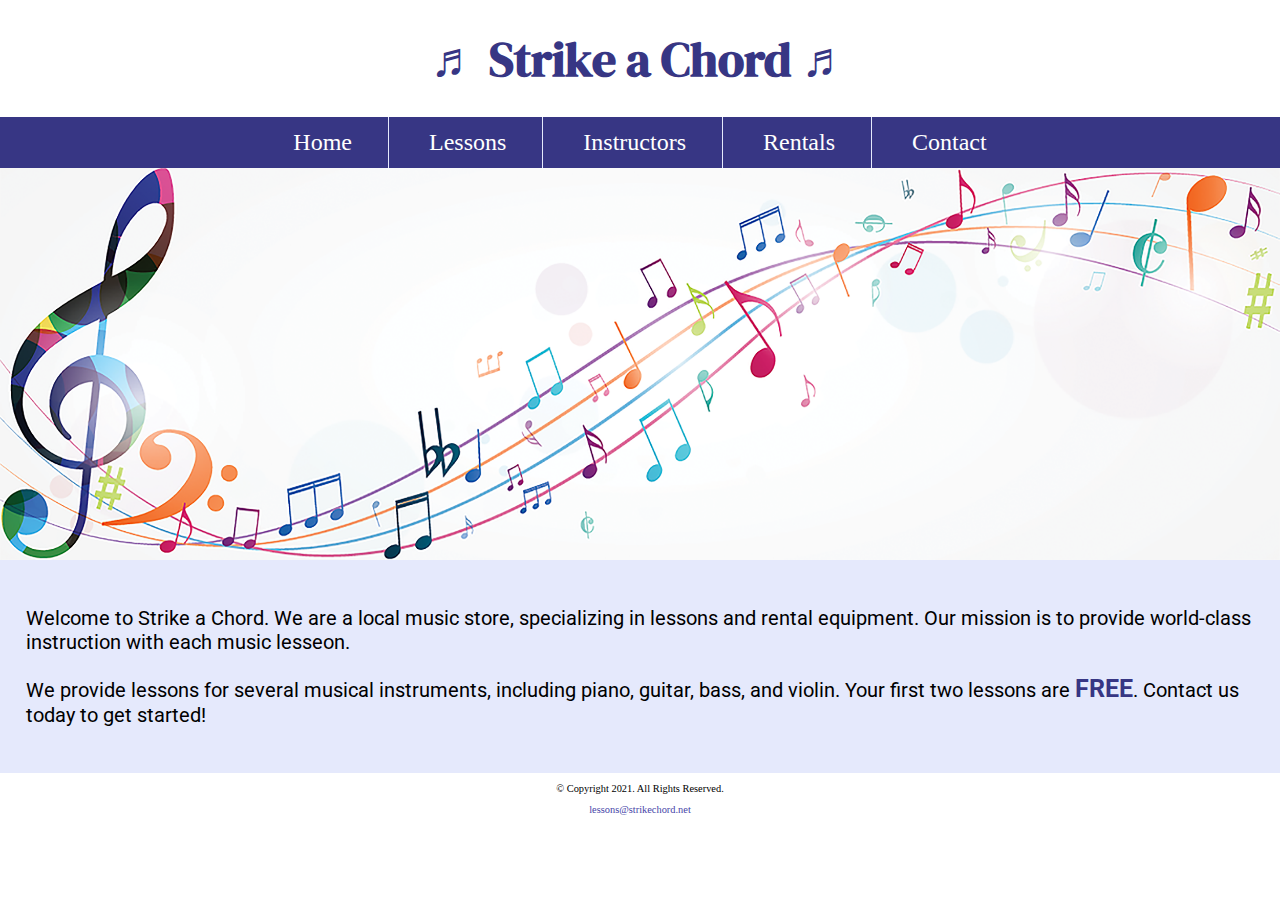
<file: music/index.html>
<!--
	Student Name: Romika Chaudhary
	File Name: C8 Lab1 
	Date: Nov 20, 2023
-->

<!DOCTYPE html>
<html lang = "en">
<head>
	<title>Strike a Chord: Home Page</title>
	<meta charset = "utf-8">
	<link rel="stylesheet" href="css/styles.css">
	<meta name="viewport" content="width=device-width, initial-scale=1.0">
	<link href="https://fonts.googleapis.com/css2?family=DM+Serif+Display:ital@1&family=Roboto:ital,wght@1,100&display=swap" rel="stylesheet">
	<link rel="shortcut icon" href="images/favicon.ico">
	<link rel="icon" type="image/png" sizes="32x32" href="images/favicon-32.png">
	<link rel="apple-touch-icon" sizes="180x180" href="images/appletouch-icon.png">
	<link rel="icon" sizes="192x192" href="images/android-chrome-192.png">
</head>
<body>
	<header>
		<!-- Other three music symbol entities are &#9833, &#9834 and &#9835 -->
		<h1><span class="tab-desk">&#9836;</span> Strike a Chord <span class="tab-desk">&#9836;</span></h1>
	</header>
	<nav>
		<ul> 
			<li><a href="index.html"> Home </a></li> 
			<li><a href="lessons.html"> Lessons </a></li> 
			<li><a href="instructors.html"> Instructors </a></li> 
			<li><a href="rentals.html"> Rentals </a></li> 
			<li><a href="contact.html"> Contact </a></li>
		</ul>
	</nav>
	
	<!-- Hero image -->
	<div class="tab-desk" id="hero">
		<img src="images/music-notes.png" alt="colorful  music notes">
	</div>
	<!-- Use the main area to add the main comtent to the webpage -->
	<main>
		<div id="intro">
			<p>Welcome to Strike a Chord. We are a local music store, specializing in lessons and rental equipment. Our mission is to provide world-class instruction with each music lesseon.</p>
		
			<p>We provide lessons for several musical instruments, including piano, guitar, bass, and violin. Your first two lessons are <span class="action">FREE</span>. Contact us today to get started!</p>
		</div>
	</main>
	<footer>
		<p>&copy; Copyright 2021. All Rights Reserved.</p>
		<p><a href="mailto:lessons@strikechord.net">lessons@strikechord.net</a></p>
	</footer>
</body>
</file>
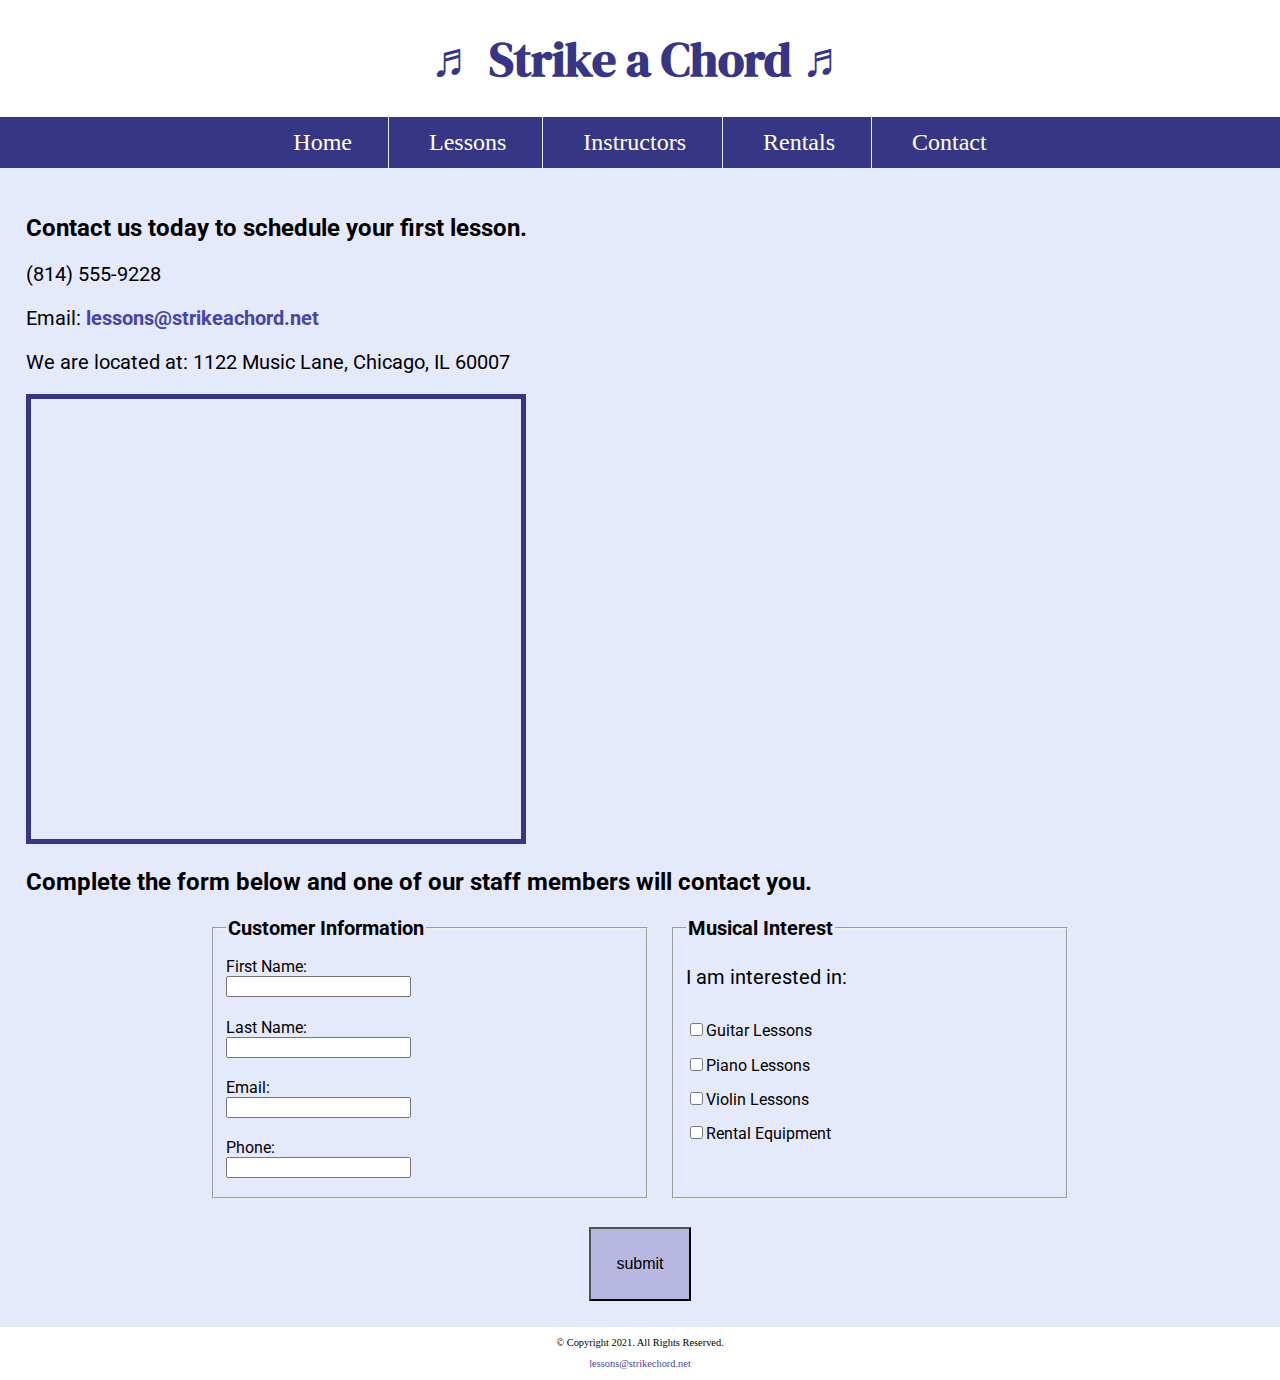
<file: music/contact.html>
<!--
	Student Name: Romika Chaudhary
	File Name: C8 Lab1 
	Date: Nov 20, 2023
-->

<!DOCTYPE html>
<html lang = "en">
<head>
	<title>Strike a Chord: Contact</title>
	<meta charset = "utf-8">
	<link rel="stylesheet" href="css/styles.css">
	<meta name="viewport" content="width=device-width, initial-scale=1.0">
	<link href="https://fonts.googleapis.com/css2?family=DM+Serif+Display:ital@1&family=Roboto:ital,wght@1,100&display=swap" rel="stylesheet">
	<link rel="shortcut icon" href="images/favicon.ico">
	<link rel="icon" type="image/png" sizes="32x32" href="images/favicon-32.png">
	<link rel="apple-touch-icon" sizes="180x180" href="images/appletouch-icon.png">
	<link rel="icon" sizes="192x192" href="images/android-chrome-192.png">
</head>
<body>
	<header>
		<h1><span class="tab-desk">&#9836;</span> Strike a Chord <span class="tab-desk">&#9836;</span></h1>
	</header>
	<nav>
		<ul> 
			<li><a href="index.html"> Home </a></li> 
			<li><a href="lessons.html"> Lessons </a></li> 
			<li><a href="instructors.html"> Instructors </a></li> 
			<li><a href="rentals.html"> Rentals </a></li> 
			<li><a href="contact.html"> Contact </a></li>
		</ul>
	</nav>
	<!-- Use the main area to add the main comtent to the webpage -->
	<main>
		<div id="contact">
			<h2>Contact us today to schedule your first lesson.</h2>
				<p class="tel-link mobile"> <a href="tel: 8145559228">(814) 555-9228</a></p>
				<p class="tab-desk">(814) 555-9228</p>
				<p>Email: <a class="email-link" href=”mailto:lessons@strikeachord.net”>lessons@strikeachord.net</a></p>
				<p>We are located at: 1122 Music Lane, Chicago, IL 60007</p>
				<iframe class="map" src="https://www.google.com/maps/embed?pb=!1m18!1m12!1m3!1d380511.4633641397!2d-88.062299840294!3d41.83377142013094!2m3!1f0!2f0!3f0!3m2!1i1024!2i768!4f13.1!3m3!1m2!1s0x880e2c3cd0f4cbed%3A0xafe0a6ad09c0c000!2sChicago%2C%20IL%2C%20USA!5e0!3m2!1sen!2sca!4v1695777402993!5m2!1sen!2sca"></iframe>
				
		</div>

		<div id="form">
			<h2>Complete the form below and one of our staff members will contact you.</h2>
			<form class="form-grid">
				<fieldset>
					<legend>Customer Information</legend>
					<label for="fName">First Name:</label>
					<input type="text" name="fName" id="fName">
					<label for="lName">Last Name:</label>
					<input type="text" name="lName" id="lName">
					<label for="email">Email:</label>
					<input type="email" name="email" id="email">
					<label for="phone">Phone:</label>
					<input type="tel" id="phone" name="phone">
				</fieldset>
				<fieldset>
					<legend>Musical Interest</legend>
					<p>I am interested in:</p>
					<label for="guitaries"><input type="checkbox" name="interest" 
						id="guitaries" value="Guitar Lessons">Guitar Lessons</label>
					<label for="piano"><input type="checkbox" name="interest"
							id="pianoles" value="Piano Lessons">Piano Lessons</label>
					<label for="violin"><input type="checkbox" name="interest"
							id="violinles" value="Violin Lessons">Violin Lessons</label>
					<label for="rent"><input type="checkbox" name="interest"
							id="rent" value="Rental Equipment">Rental Equipment</label>
				</fieldset>
				<input type="submit" id="submit" value="submit" class="btn">

			</form>
		</div>
	</main>
	<footer>
		<p>&copy; Copyright 2021. All Rights Reserved.</p>
		<p><a href="mailto:lessons@strikechord.net">lessons@strikechord.net</a></p>
	</footer>
</body>
</file>
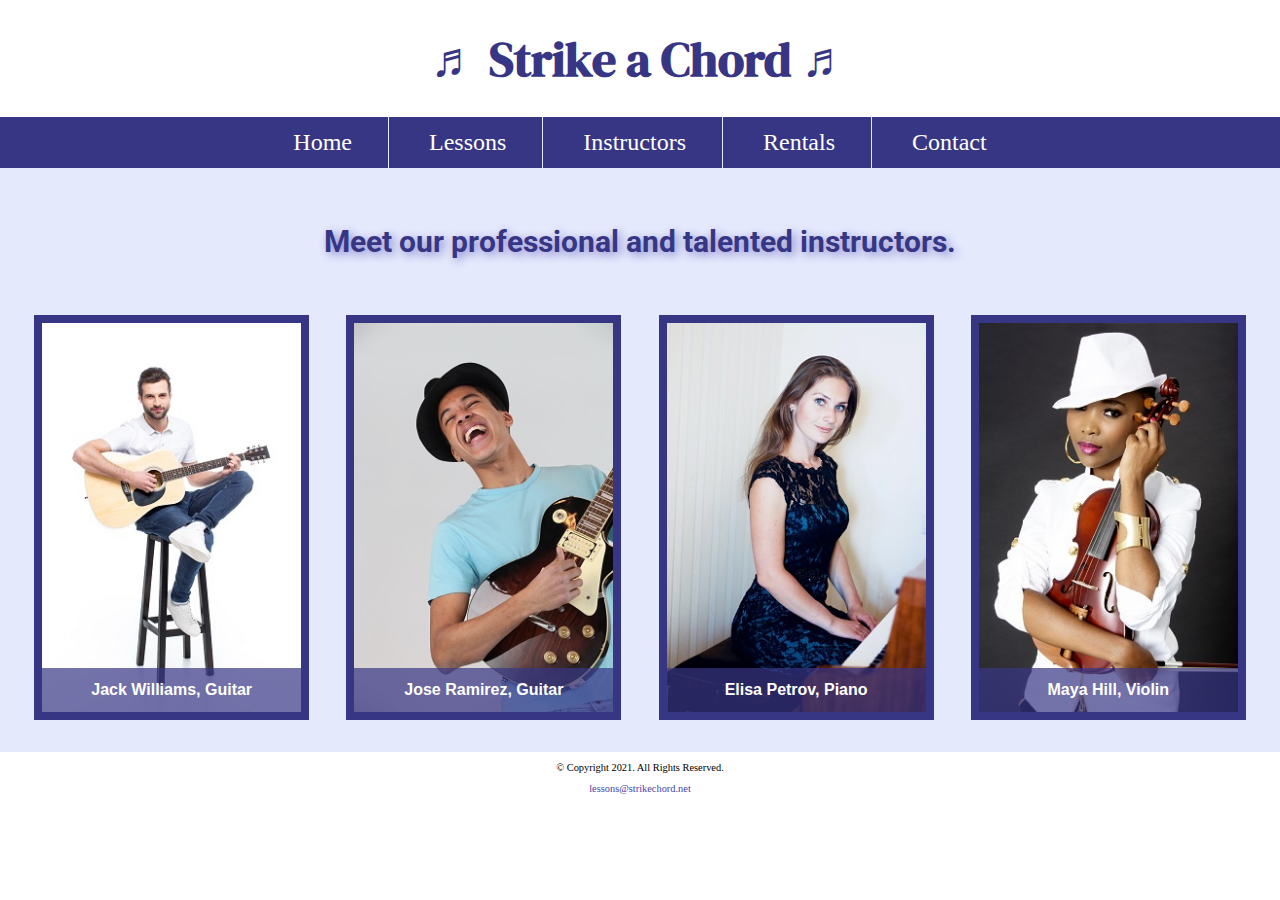
<file: music/instructors.html>
<!--
	Student Name: Romika Chaudhary
	File Name: C8 Lab1 
	Date: Nov 20, 2023
-->

<!DOCTYPE html>
<html lang = "en">
<head>
	<title>Strike a Chord: Instructors</title>
	<meta charset = "utf-8">
	<link rel="stylesheet" href="css/styles.css">
	<meta name="viewport" content="width=device-width, initial-scale=1.0">
	<link href="https://fonts.googleapis.com/css2?family=DM+Serif+Display:ital@1&family=Roboto:ital,wght@1,100&display=swap" rel="stylesheet">
    <link rel="shortcut icon" href="images/favicon.ico">
	<link rel="icon" type="image/png" sizes="32x32" href="images/favicon-32.png">
	<link rel="apple-touch-icon" sizes="180x180" href="images/appletouch-icon.png">
	<link rel="icon" sizes="192x192" href="images/android-chrome-192.png">
</head>
<body>
	<header>
		<h1><span class="tab-desk">&#9836;</span> Strike a Chord <span class="tab-desk">&#9836;</span></h1>
	</header>
	<nav>
		<ul> 
			<li><a href="index.html"> Home </a></li> 
			<li><a href="lessons.html"> Lessons </a></li> 
			<li><a href="instructors.html"> Instructors </a></li> 
			<li><a href="rentals.html"> Rentals </a></li> 
			<li><a href="contact.html"> Contact </a></li>
		</ul>
	</nav>
	<!-- Use the main area to add the main comtent to the webpage -->
	<main class="grid">
		<aside>
            <p>Meet our professional and talented instructors.</p>
        </aside>

        <figure>
            <img src="images/guitar-instructor.jpg" alt="guitar instructor">
            <figcaption>Jack Williams, Guitar</figcaption>
        </figure>
        <figure>
            <img src="images/electric-guitar-instructor.jpg" alt="electric guitar instructor">
            <figcaption>Jose Ramirez, Guitar</figcaption>
        </figure>
        <figure>
            <img src="images/piano-instructor.jpg" alt="piano instructor">
            <figcaption>Elisa Petrov, Piano</figcaption>
        </figure>
        <figure>
            <img src="images/violin-instructor.jpg" alt="violin instructor">
            <figcaption>Maya Hill, Violin</figcaption>
        </figure>
	</main>
	<footer>
		<p>&copy; Copyright 2021. All Rights Reserved.</p>
		<p><a href="mailto:lessons@strikechord.net">lessons@strikechord.net</a></p>
	</footer>
</body>
</file>
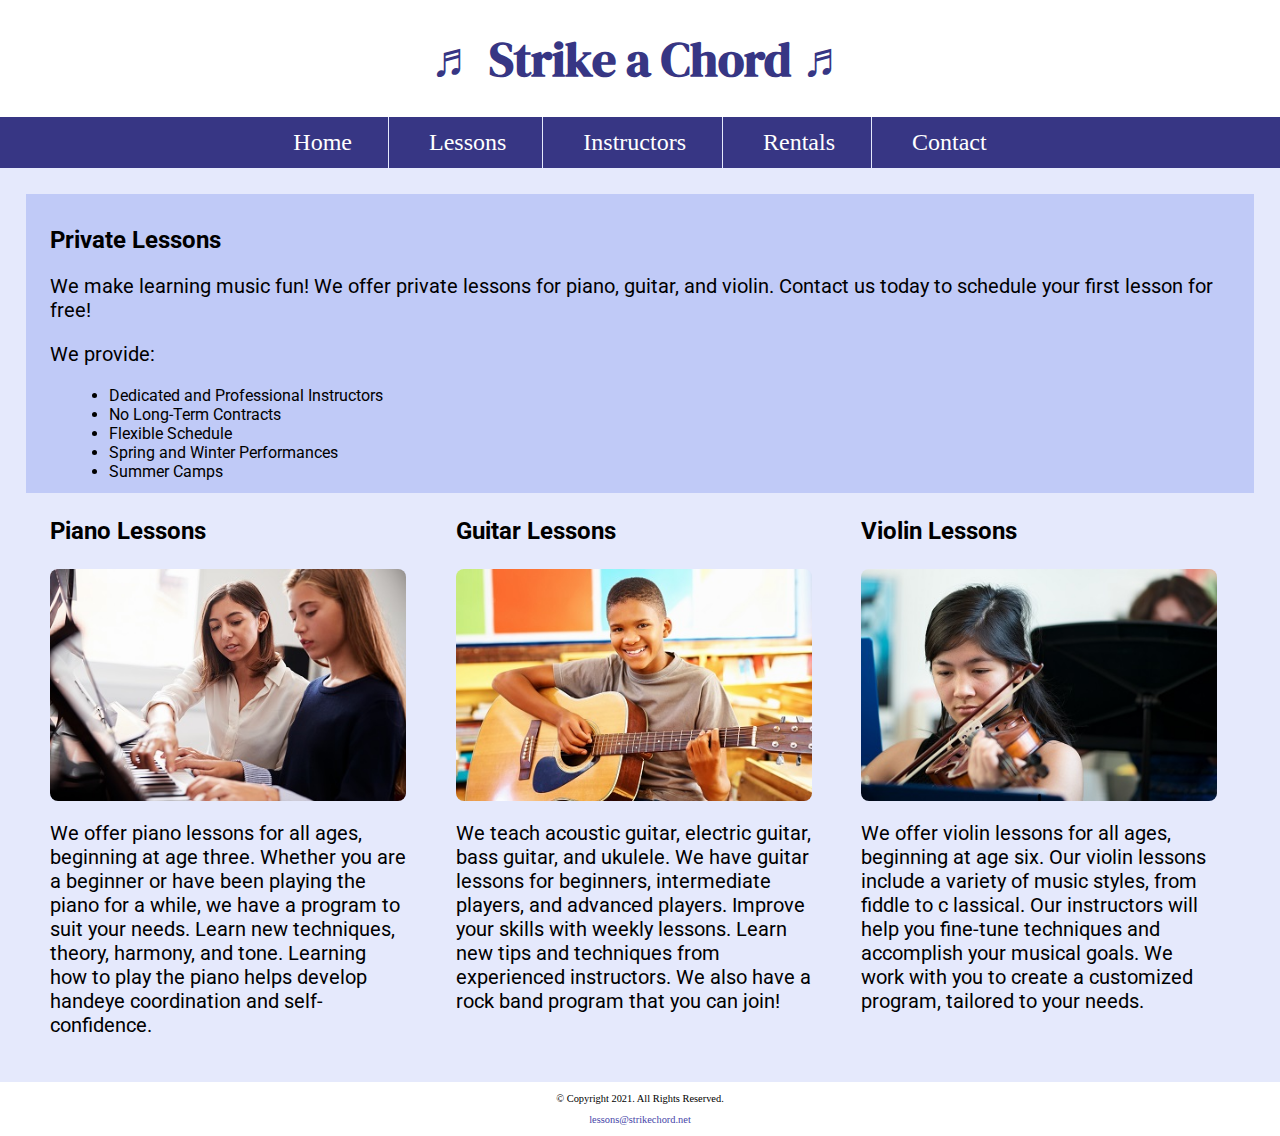
<file: music/lessons.html>
<!--
	Student Name: Romika Chaudhary
	File Name: C8 Lab1 
	Date: Nov 20, 2023
-->

<!DOCTYPE html>
<html lang = "en">
<head>
	<title>Strike a Chord: Lessons</title>
	<meta charset = "utf-8">
	<link rel="stylesheet" href="css/styles.css">
	<meta name="viewport" content="width=device-width, initial-scale=1.0">
	<link href="https://fonts.googleapis.com/css2?family=DM+Serif+Display:ital@1&family=Roboto:ital,wght@1,100&display=swap" rel="stylesheet">
	<link rel="shortcut icon" href="images/favicon.ico">
	<link rel="icon" type="image/png" sizes="32x32" href="images/favicon-32.png">
	<link rel="apple-touch-icon" sizes="180x180" href="images/appletouch-icon.png">
	<link rel="icon" sizes="192x192" href="images/android-chrome-192.png">
</head>
<body>
	<header>
		<h1><span class="tab-desk">&#9836;</span> Strike a Chord <span class="tab-desk">&#9836;</span></h1>
	</header>
	<nav>
		<ul> 
			<li><a href="index.html"> Home </a></li> 
			<li><a href="lessons.html"> Lessons </a></li> 
			<li><a href="instructors.html"> Instructors </a></li> 
			<li><a href="rentals.html"> Rentals </a></li> 
			<li><a href="contact.html"> Contact </a></li>
		</ul>
	</nav>
	<!-- Use the main area to add the main comtent to the webpage -->
	<main>
		<section id="info">
			<h2>Private Lessons</h2>
				<p>We make learning music fun! We offer private lessons for piano, guitar, and violin. Contact us today to schedule your first lesson for free! </p>
				<p>We provide:</p>
					<ul>
						<li>Dedicated and Professional Instructors</li>
						<li>No Long-Term Contracts</li>
						<li>Flexible Schedule</li>
						<li>Spring and Winter Performances</li>
						<li>Summer Camps</li>
					</ul>
		</section>
		<section id="piano">
			<h3>Piano Lessons</h3>
				<img class="round" src="images/piano-lesson.jpg" alt="piano teacher and student sitting at a piano">
					<p>We offer piano lessons for all ages, beginning at age three. Whether you are a beginner or have been playing the piano for a while,
					we have a program to suit your needs. Learn new techniques, theory, harmony, and tone. Learning how to play the piano helps develop 
					handeye coordination and self-confidence.</p>
		</section>
		<section id="guitar">
			<h3>Guitar Lessons</h3>
				<img class="round" src="images/child-guitar.jpg" alt="child with a smile holding a guitar">
					<p>We teach acoustic guitar, electric guitar, bass guitar, and ukulele. We have guitar lessons for beginners, intermediate players, 
					and advanced players. Improve your skills with weekly lessons. Learn new tips and techniques from experienced instructors. We also have
					a rock band program that you can join!</p>
		</section>
		<section id="violin">
			<h3>Violin Lessons</h3>
				<img class="round" src="images/woman-violin.jpg" alt="woman playing the violin">
					<p>We offer violin lessons for all ages, beginning at age six. Our violin lessons include a variety of music styles, from fiddle to c
					lassical. Our instructors will help you fine-tune techniques and accomplish your musical goals. We work with you to create a customized 
					program, tailored to your needs.</p>
		</section>
	</main>
	<footer>
		<p>&copy; Copyright 2021. All Rights Reserved.</p>
		<p><a href="mailto:lessons@strikechord.net">lessons@strikechord.net</a></p>
	</footer>
</body>
</file>
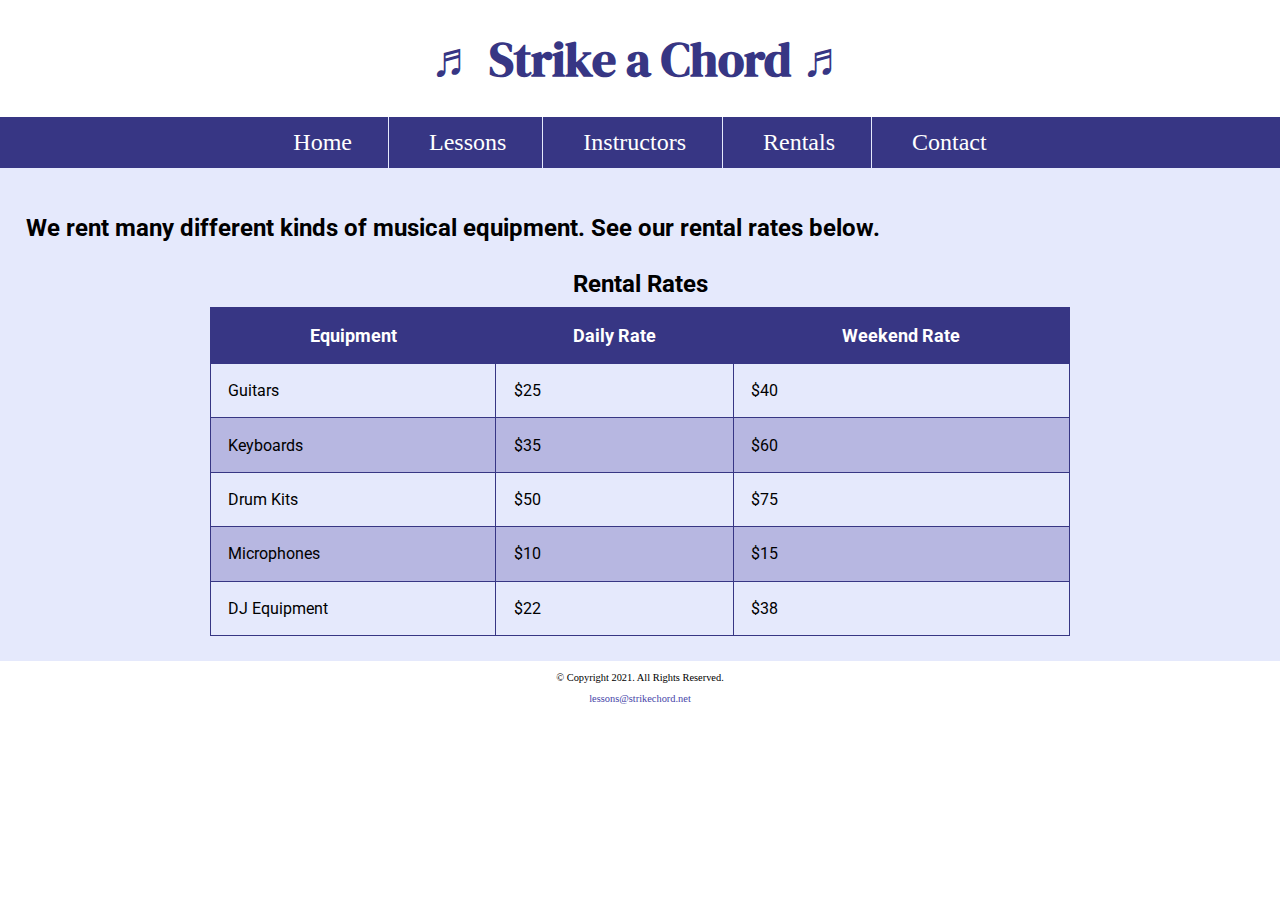
<file: music/rentals.html>
<!--
	Student Name: Romika Chaudhary
	File Name: C8 Lab1 
	Date: Nov 20, 2023
-->

<!DOCTYPE html>
<html lang = "en">
<head>
	<title>Strike a Chord: Rentals</title>
	<meta charset = "utf-8">
	<link rel="stylesheet" href="css/styles.css">
	<meta name="viewport" content="width=device-width, initial-scale=1.0">
	<link href="https://fonts.googleapis.com/css2?family=DM+Serif+Display:ital@1&family=Roboto:ital,wght@1,100&display=swap" rel="stylesheet">
	<link rel="shortcut icon" href="images/favicon.ico">
	<link rel="icon" type="image/png" sizes="32x32" href="images/favicon-32.png">
	<link rel="apple-touch-icon" sizes="180x180" href="images/appletouch-icon.png">
	<link rel="icon" sizes="192x192" href="images/android-chrome-192.png">
</head>
<body>
	<header>
		<h1><span class="tab-desk">&#9836;</span> Strike a Chord <span class="tab-desk">&#9836;</span></h1>
	</header>
	<nav>
		<ul> 
			<li><a href="index.html"> Home </a></li> 
			<li><a href="lessons.html"> Lessons </a></li> 
			<li><a href="instructors.html"> Instructors </a></li> 
			<li><a href="rentals.html"> Rentals </a></li> 
			<li><a href="contact.html"> Contact </a></li>
		</ul>
	</nav>
	<!-- Use the main area to add the main comtent to the webpage -->
	<main>
		<div id="rental">
            <h2>We rent many different kinds of musical equipment. See our rental rates below.</h2>
            <table>
                <caption>Rental Rates</caption>
                <tr><!-- Row 1 -->
                    <th>Equipment</th>
                    <th>Daily Rate</th>
                    <th>Weekend Rate</th>
                </tr>
                <tr><!-- Row 2 -->
                    <td>Guitars</td>
                    <td>$25</td>
                    <td>$40</td>
                </tr>
                <tr>
                    <td>Keyboards</td>
                    <td>$35</td>
                    <td>$60</td>
                </tr>
                <tr>
                    <td>Drum Kits</td>
                    <td>$50</td>
                    <td>$75</td>
                </tr>
                <tr>
                    <td>Microphones</td>
                    <td>$10</td>
                    <td>$15</td>
                </tr>
                <tr>
                    <td>DJ Equipment</td>
                    <td>$22</td>
                    <td>$38</td>
                </tr>
            </table>
		</div>
	</main>
	<footer>
		<p>&copy; Copyright 2021. All Rights Reserved.</p>
		<p><a href="mailto:lessons@strikechord.net">lessons@strikechord.net</a></p>
	</footer>
</body>
</file>
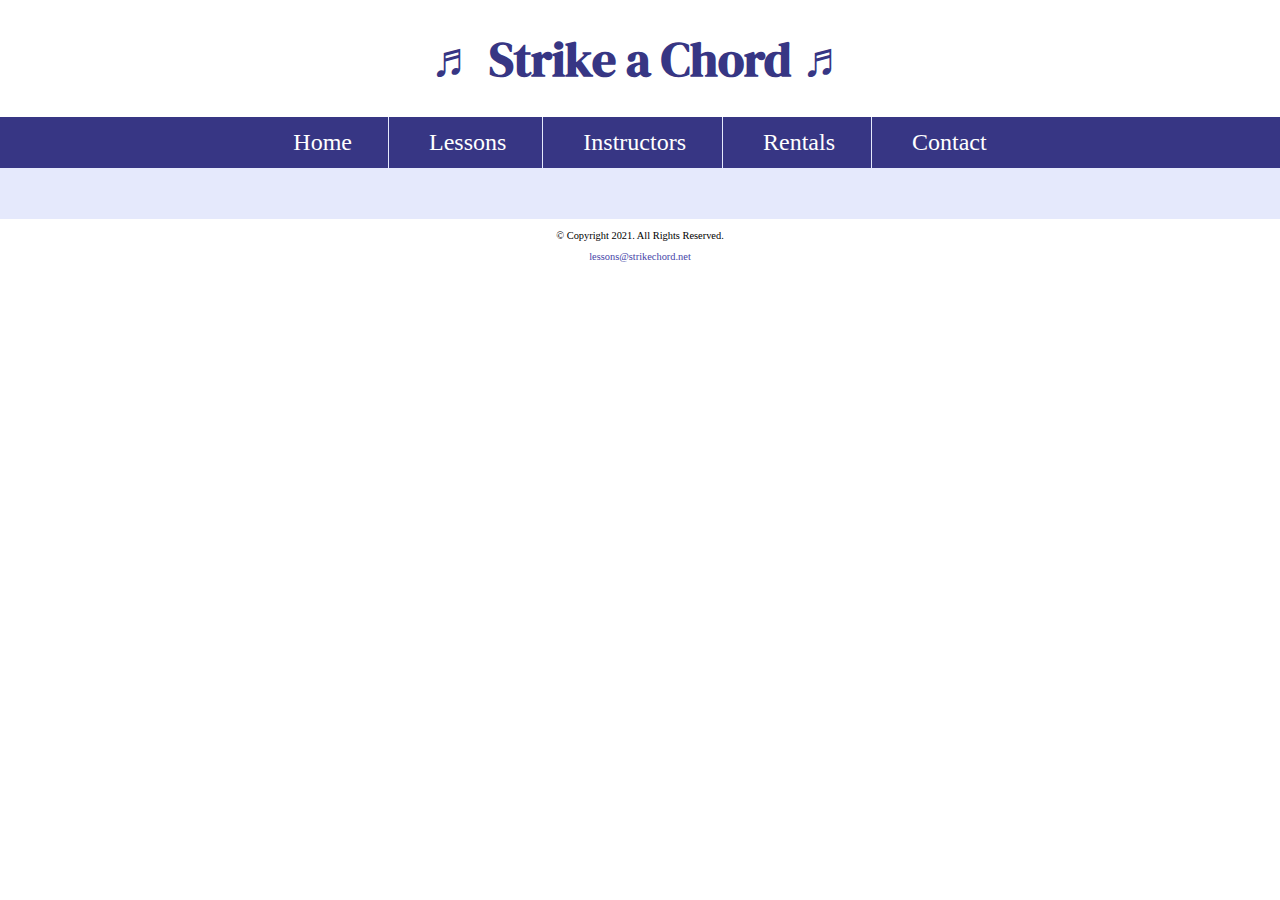
<file: music/template.html>
<!--
	Student Name: Romika Chaudhary
	File Name: C8 Lab1 
	Date: Nov 20, 2023
-->

<!DOCTYPE html>
<html lang = "en">
<head>
	<title>Strike a Chord: Template</title>
	<meta charset = "utf-8">
	<link rel="stylesheet" href="css/styles.css">
	<meta name="viewport" content="width=device-width, initial-scale=1.0">
	<link href="https://fonts.googleapis.com/css2?family=DM+Serif+Display:ital@1&family=Roboto:ital,wght@1,100&display=swap" rel="stylesheet">
	<link rel="shortcut icon" href="images/favicon.ico">
	<link rel="icon" type="image/png" sizes="32x32" href="images/favicon-32.png">
	<link rel="apple-touch-icon" sizes="180x180" href="images/appletouch-icon.png">
	<link rel="icon" sizes="192x192" href="images/android-chrome-192.png">
</head>
<body>
	<header>
		<h1><span class="tab-desk">&#9836;</span> Strike a Chord <span class="tab-desk">&#9836;</span></h1>
	</header>
	<nav>
		<ul> 
			<li><a href="index.html"> Home </a></li> 
			<li><a href="lessons.html"> Lessons </a></li> 
			<li><a href="instructors.html"> Instructors </a></li> 
			<li><a href="rentals.html"> Rentals </a></li> 
			<li><a href="contact.html"> Contact </a></li>
		</ul>
	</nav>
	<!-- Use the main area to add the main comtent to the webpage -->
	<main>
		<div>
		</div>
	</main>
	<footer>
		<p>&copy; Copyright 2021. All Rights Reserved.</p>
		<p><a href="mailto:lessons@strikechord.net">lessons@strikechord.net</a></p>
	</footer>
</body>
</file>
<file: music/css/styles.css>
/*
	Author Name: Romika Chaudhary
	Date: 19 Nov, 2023
	File Name: styles.css
*/

/** CSS Reset **/

body, header, nav, main, footer, img, h1, ul, section, aside, figure, figcaption {
margin: 0;
padding: 0;
border: 0;
}

/* Style rule for images */
img {
	max-width: 100%;
	display: block;
}

/* Style rule for box sizing applies to all elements */
* {
	box-sizing: border-box;
}

/* Style rules for mobile viewport */
aside {
	text-align: center;
	font-size: 1.5em;
	font-weight: bold;
	color: #373684;
	text-shadow: 3px 3px 10px #8280cb;
}

figure {
	position: relative;
	max-width: 275px;
	margin: 2% auto;
	border: 8px solid #373684;
}

figcaption {
	position: absolute;
	bottom: 0;
	background: rgba(55, 54, 132, 0.7);
	color: #fff;
	width: 100%;
	padding: 5% 0;
	text-align: center;
	font-family: Verdana, Arial, sans-serif;
	font-size: 1.5em;
	font-weight: bold;
}


/* Hide tab-desk class*/
.tab-desk {
	display: none;
}

/* Style rules for header content */
header {
	text-align: center;
	font-size: 1.5em;
	color: #373684;
}

header h1 {
	font-family: DM Serif Display;
}

/* Style rules for navigation area */
nav {
	background-color: #373684;
}

nav ul {
	list-style-type: none;
	text-align: center;
}

nav li {
	display: block;
	font-size: 2em;
	border-top: 1px solid #e5e9fc;
}

nav li a {
	display: block;
	color: #fff;
	text-align: center;
	padding: 0.5em 1em;
	text-decoration: none;
}

/* Style rules for main content */
main {
	padding: 2%;
	background-color: #e5e9fc;
	overflow: auto;
	font-family: Roboto;
}

main p {
	font-size: 1.25em;
}

.action {
	font-size: 1.25em;
	color: #373684;
	font-weight: bold;
}

#piano, #guitar, #violin {
	margin: 0 2%;
	float: left;
	width: 29%;
}

#info {
	clear: left;
	background-color: #c0caf7;
	padding: 1% 2%;
}

#info ul {
	margin-left: 10%;
}

.round {
	border-radius: 8px;
}

#contact .email-link {
	text-align: center;
}

.tel-link {
	background-color: #373684;
	padding: 2%;
	margin: 0 auto;
	widtht: 80%;
	text-align: center;
	border-radius: 5px;
}

.tel-link a {
	color: #fff;
	text-decoration: none;
	font-size: 1.5em;
	Display: block;
}

#contact a {
	color: #4645a8;
	text-decoration: none;
	font-weight: bold;
}

.map {
	border: 5px solid #373684;
	width: 95%;
	height: 50%;
}

/* Style rules for table */
table {
	border: 1px solid #373684;
	border-collapse: collapse;
	margin: 0 auto;
	width: 100%;
}

caption {
	font-size: 1.5em;
	font-weight: bold;
	padding: 1%;
	}

th, td {
	border: 1px solid #373684;
	padding: 2%;
	}

th {
	background-color: #373684;
	color: #fff;
	font-size: 1.15em;
	}

tr:nth-child(odd) {
	background-color: #b7b7e1;
}

/* Style rules for form elements */
fieldset, input {
	margin-bottom: 2%;
}

legend {
	font-weight: bold;
	font-size: 1.25em;
}

label {
	display: block;
	padding-top: 3%;
}

#submit {
	margin-top: 0;
	margin-bottom: 0;
	margin-left: auto;
	margin-right: auto;
	display: block;
	padding: 3%;
	background-color: #b7b7e1;
	font-size: 1em;
}

/* Style rules for footer content */
footer {
	text-align: center;
	font-size: 0.65em;
	clear: left;
}

footer a {
	color: #4645a8;
	text-decoration: none;
}

/* Media Query for Tablet Viewport*/
@media screen and (min-width: 550px), print {
	/*Table Viewport: Show tab-desk class, hide mobile class*/
	.tab-desk {
		display: block;
	}
	.mobile {
		display: none;
	}
	/*Tablet Viewport: Style rule for header content*/
	span.tab-desk {
		display: inline;
	}

	/*Tablet Viewport: Style rules for nav area*/
	nav li {
		border-top: none;
		display: inline-block;
		font-size: 1.5em;
		border-right: 1px solid #e5e9fc;
	}	

	nav li:last-child {
		border-right: none;
	}

	nav li a {
		padding: 0.25em 0.5em;
	}

	/*Tablet Viewport: Style rule for map*/
	.map{
		width: 500px;
		height: 450px;
	}

	/* Style rules for form element */
	form {
		width: 70%;
		margin-top: 0;
		margin-bottom: 0;
		margin-left: auto;
		margin-right: auto;
	}

	.grid {
		display: grid;
		grid-template-columns: repeat(2, 1fr);
		grid-gap: 20px;
	}

	aside {
		grid-column: 1 / span 2;
	}

}

/*Media Query for Desktop Viewport*/
@media screen and (min-width: 769px), print {
	/*Desktop Viewport: Style rule for header*/
	header {
		padding: 2%;
	}

	/* Desktop Viewport: Style rule for nav area*/
	nav li a {
		padding: 0.5em 1.5em;
	}

	nav li a:hover {
		color: #373684;
		background-color: #e5e9fc;
	}

	/* Style rule for grid */
	.grid {
		grid-template-columns: repeat(4, 1fr);
	}

	figcaption {
		font-size: 1em;
	}

	aside {
		grid-column: 1 / span 4;
	}

	/* Desktop Viewport: Style rules for table */
	table {
		width: 70%;
	}

	/* Desktop Viewport: Style rules for form elements */
	.form-grid {
		display: grid;
		grid-template-columns: auto auto;
		grid-gap: 20px;
	}

	.btn {
		grid-column: 1 / span 2;
	}
}

/*Desktop Viewport: Style rules for main content*/
#info ul {
	margin-left: 5%;
}

main h3 {
	font-size: 1.5em;
}

#piano, #guitar, #violin {
	width: 29%;
	float: left;
	margin: 0 2%;
}

/*Media Query for Print*/
@media print {
	body {
		background-color: #fff;
		color: #000;
	}
}
</file>
